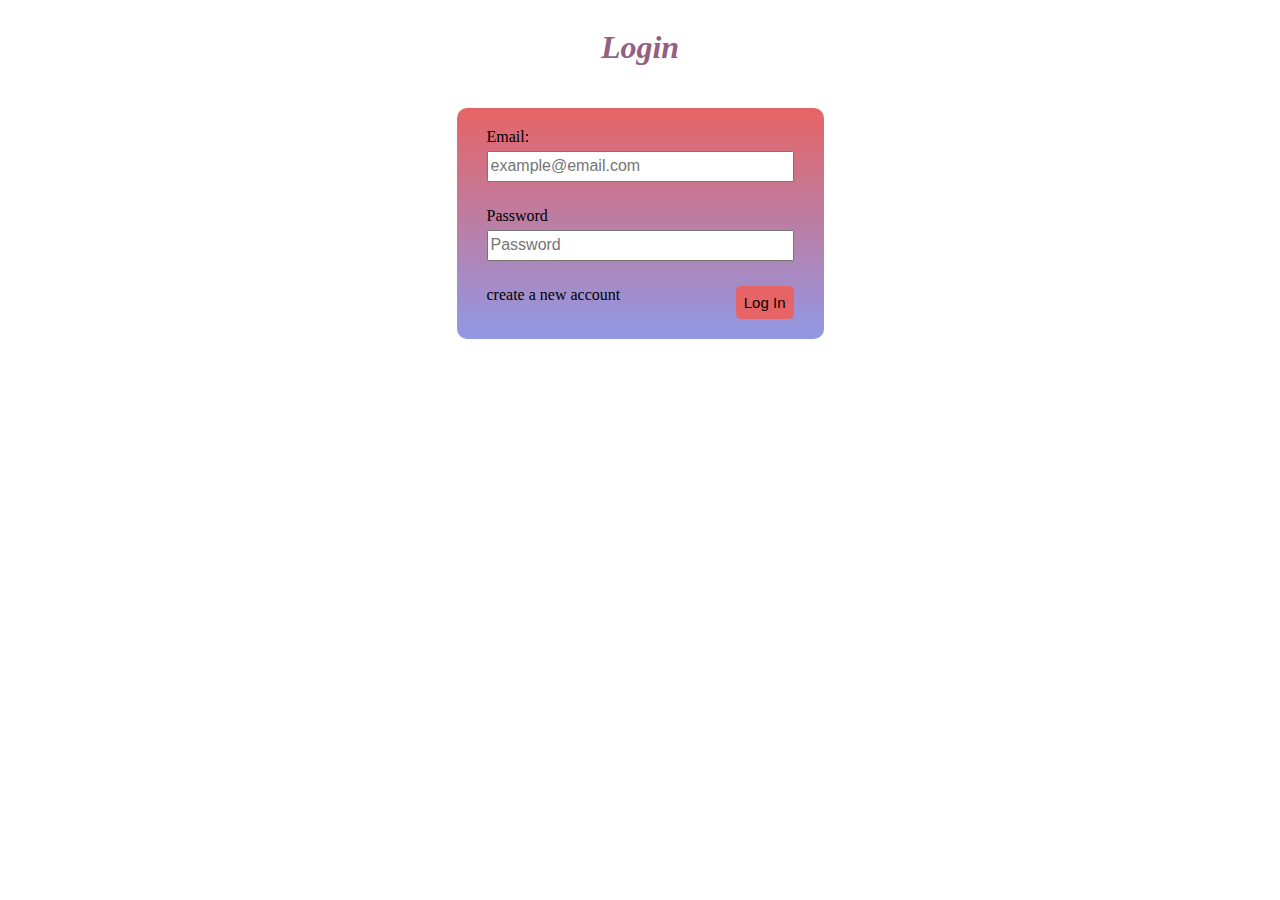
<file: index.html>
<!DOCTYPE html>
<html lang="en">
<head>
    <meta charset="UTF-8">
    <meta http-equiv="X-UA-Compatible" content="IE=edge">
    <meta name="viewport" content="width=device-width, initial-scale=1.0">
    <link rel="stylesheet" href="index.css">
    <title>Login Page</title>
</head>
<body>
    <div class="layout">
    <h1>Login</h1>
    <form action="">
        <div class="form-group">
            <label for="">Email:</label>
            <input type="email" size="30" placeholder="example@email.com">
        </div>

        <div class="form-group">
            <label for="">Password</label>
            <input type="password" size="30" placeholder="Password">
        </div>

        <div class="button-layout">
            <a href="">create a new account</a>
            <button type="submit"> Log In</button>
        </div>
    </form>
    </div>
    </body>
</html>
</file>
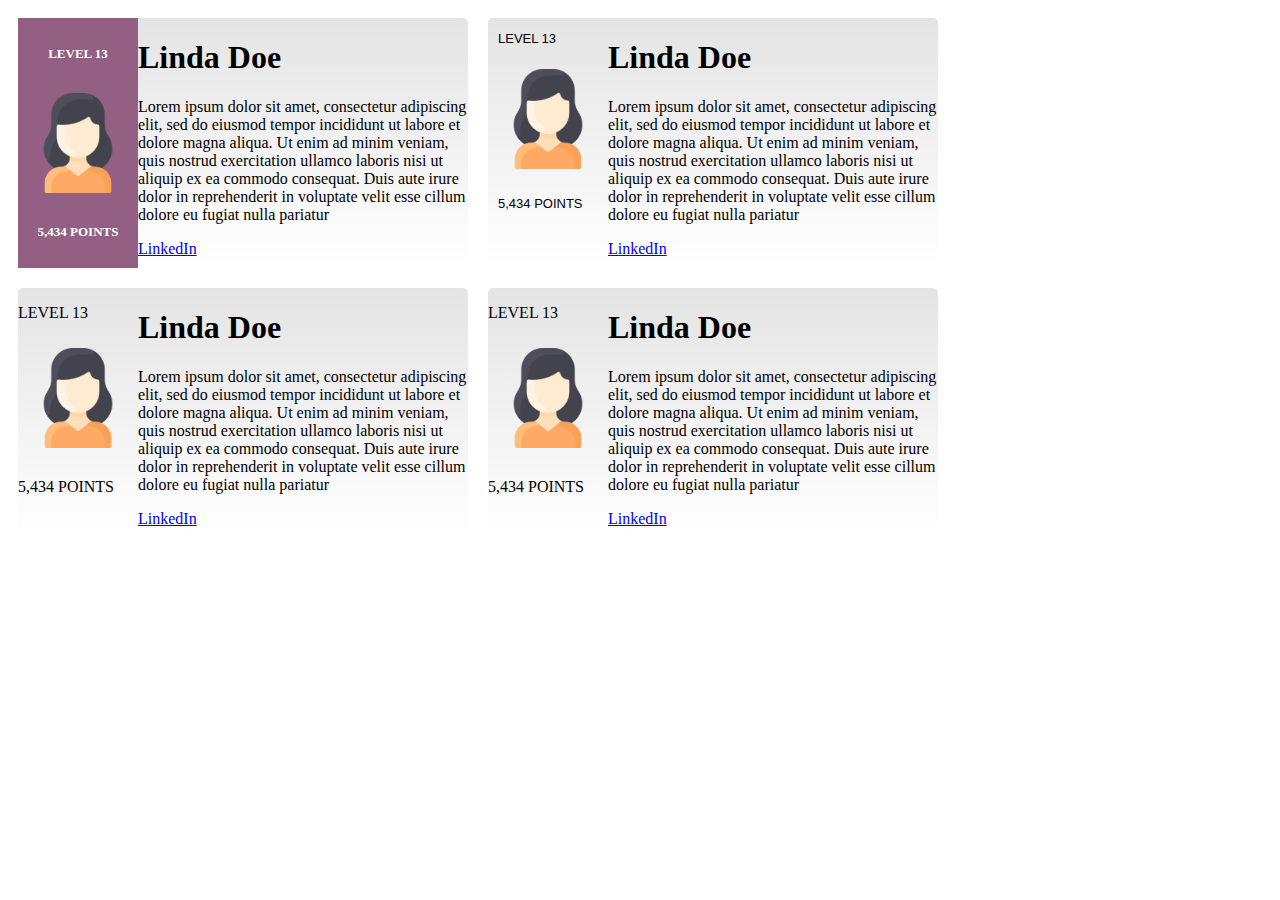
<file: cards.html>
<!DOCTYPE html>
<html lang="en">
<head>
    <meta charset="UTF-8">
    <meta http-equiv="X-UA-Compatible" content="IE=edge">
    <meta name="viewport" content="width=device-width, initial-scale=1.0">
    <link rel="stylesheet" href="cards.css">
    <title>Cards</title>
</head>
<body>
    <div class="container">
    <div class="card">
        <div class="left-info">
            <p>LEVEL 13</p>
            <img src= image/woman.png alt="">
            <p>5,434 POINTS</p>
        </div>
        <div>
        <h1> Linda Doe</h1>
        <p>Lorem ipsum dolor sit amet, consectetur adipiscing elit, sed do eiusmod tempor incididunt ut labore et dolore magna aliqua. Ut enim ad minim veniam, quis nostrud exercitation ullamco laboris nisi ut aliquip ex ea commodo consequat. Duis aute irure dolor in reprehenderit in voluptate velit esse cillum dolore eu fugiat nulla pariatur</p>
        <a href="www.google.com">LinkedIn</a>
        </div>
    </div>
    <div class="card">
        <div class="right-info">
            <p>LEVEL 13</p>
            <img src= image/woman.png alt="">
            <p>5,434 POINTS</p>
        </div>
        <div>
        <h1> Linda Doe</h1>
        <p>Lorem ipsum dolor sit amet, consectetur adipiscing elit, sed do eiusmod tempor incididunt ut labore et dolore magna aliqua. Ut enim ad minim veniam, quis nostrud exercitation ullamco laboris nisi ut aliquip ex ea commodo consequat. Duis aute irure dolor in reprehenderit in voluptate velit esse cillum dolore eu fugiat nulla pariatur</p>
        <a href="www.google.com">LinkedIn</a>
        </div>
    </div>
    <div class="card">
        <div>
            <p>LEVEL 13</p>
            <img src= image/woman.png alt="">
            <p>5,434 POINTS</p>
        </div>
        <div>
        <h1> Linda Doe</h1>
        <p>Lorem ipsum dolor sit amet, consectetur adipiscing elit, sed do eiusmod tempor incididunt ut labore et dolore magna aliqua. Ut enim ad minim veniam, quis nostrud exercitation ullamco laboris nisi ut aliquip ex ea commodo consequat. Duis aute irure dolor in reprehenderit in voluptate velit esse cillum dolore eu fugiat nulla pariatur</p>
        <a href="www.google.com">LinkedIn</a>
        </div>
    </div>
    <div class="card">
        <div>
            <p>LEVEL 13</p>
            <img src= image/woman.png alt="">
            <p>5,434 POINTS</p>
        </div>
        <div>
        <h1> Linda Doe</h1>
        <p>Lorem ipsum dolor sit amet, consectetur adipiscing elit, sed do eiusmod tempor incididunt ut labore et dolore magna aliqua. Ut enim ad minim veniam, quis nostrud exercitation ullamco laboris nisi ut aliquip ex ea commodo consequat. Duis aute irure dolor in reprehenderit in voluptate velit esse cillum dolore eu fugiat nulla pariatur</p>
        <a href="www.google.com">LinkedIn</a>
        </div>
    </div>
</div> 
</body>
</html>
</file>
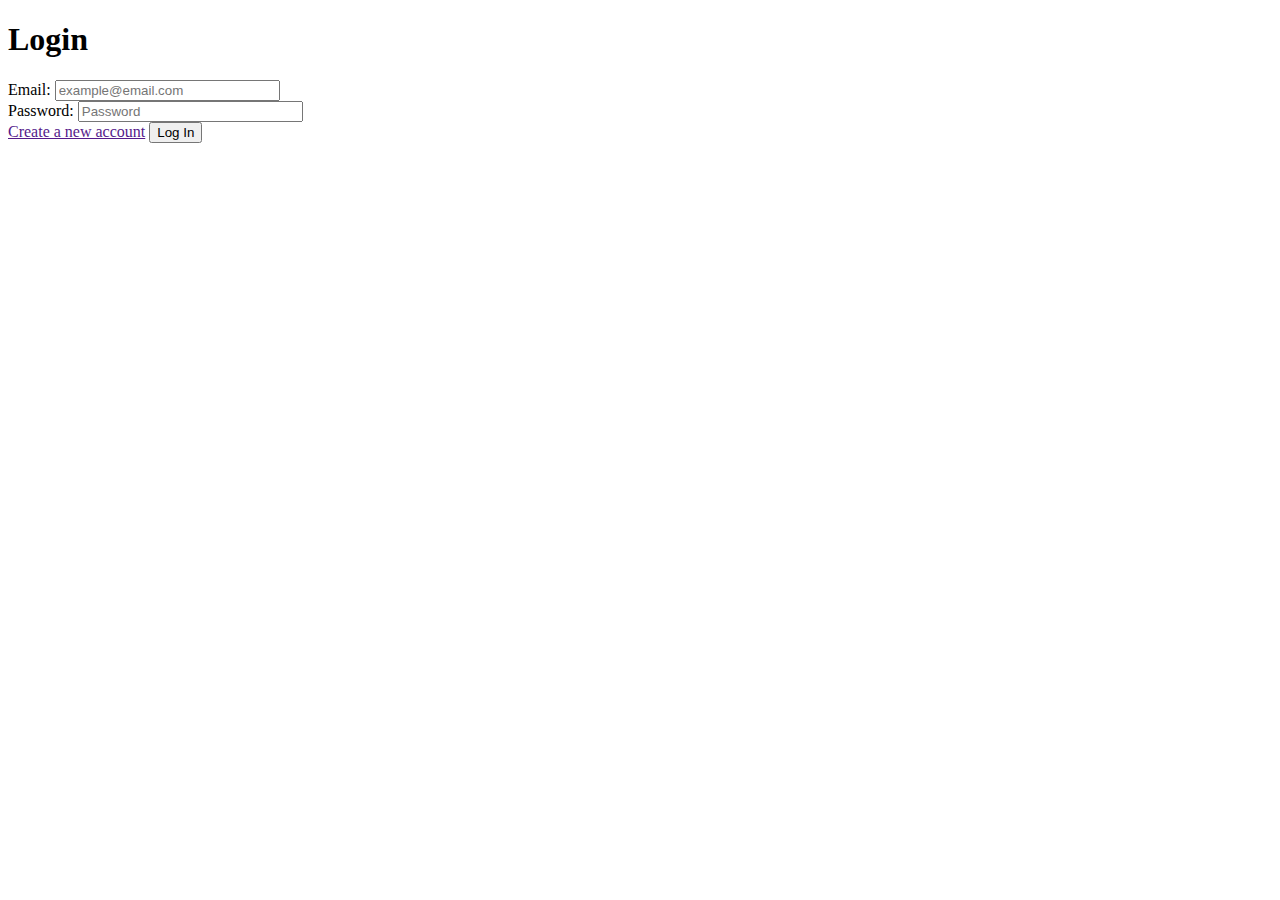
<file: index2.html>
<!DOCTYPE html>
<html lang="en">
<head>
    <meta charset="UTF-8">
    <meta http-equiv="X-UA-Compatible" content="IE=edge">
    <meta name="viewport" content="width=device-width, initial-scale=1.0">
    <title>Document</title>
    <link href="https://cdn.jsdelivr.net/npm/bootstrap@5.2.3/dist/css/bootstrap.min.css" rel="stylesheet" integrity="sha384-rbsA2VBKQhggwzxH7pPCaAqO46MgnOM80zW1RWuH61DGLwZJEdK2Kadq2F9CUG65" crossorigin="anonymous">
</head>
<body>
    <script src="https://cdn.jsdelivr.net/npm/bootstrap@5.2.3/dist/js/bootstrap.bundle.min.js" integrity="sha384-kenU1KFdBIe4zVF0s0G1M5b4hcpxyD9F7jL+jjXkk+Q2h455rYXK/7HAuoJl+0I4" crossorigin="anonymous"></script>
    <div class="container">
        <div class="row">
            <div class="col-lg-4">
            </div>
            <div class="col-lg-4">
                <h1 class="text-center fst-italic">Login</h1>
                <form action="" class="bg-light shadow p-3 rounded-3">
                    <div class="mb-3">
                        <label class="form-label" for="login-email">Email:</label>
                        <input class="form-control" id="login-email" size="25" type="email" placeholder="example@email.com">
                    </div>
                    <div class="mb-3">
                        <label class="form-label" for="login-password">Password:</label>
                        <input class="form-control" id="login-password" size="25" type="password" placeholder="Password">
                    </div>
                    <div class="d-flex justify-content-between">
                        <a class="text-decoration-none text-warning" href="">Create a new account</a>
                        <button class="btn btn-warning" type="submit">Log In</button>
                    </div>
                </form>
            </div>
            <div class="col-lg-4">
            </div>
        </div>
    </div>
        </body>
    </html>
</file>
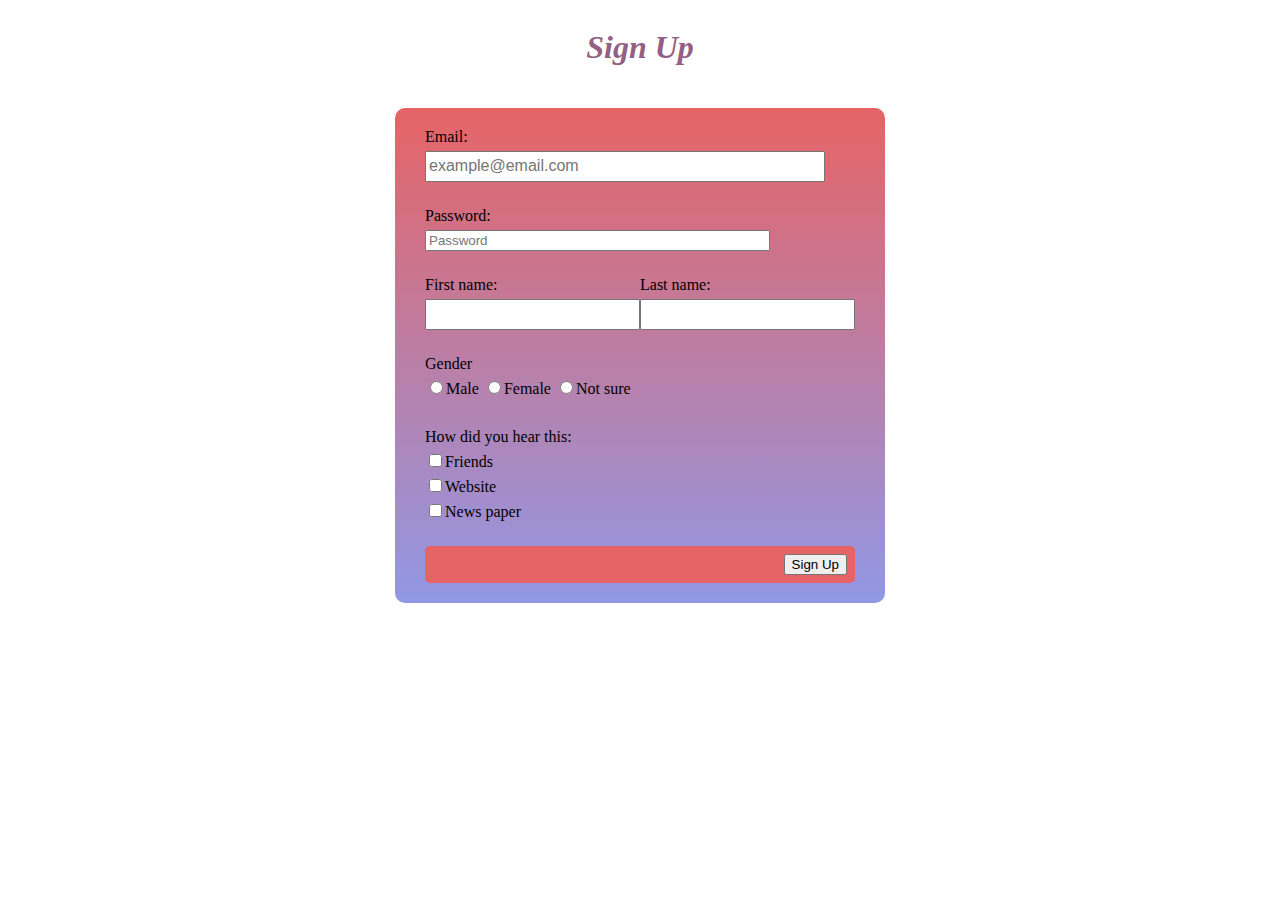
<file: signup.html>
<!DOCTYPE html>
<html lang="en">
<head>
    <meta charset="UTF-8">
    <meta http-equiv="X-UA-Compatible" content="IE=edge">
    <meta name="viewport" content="width=device-width, initial-scale=1.0">
    <link rel="stylesheet" href="signup.css">
    <title>Sign Up</title>
</head>
<body>
    <div class="layout">
    <h1>Sign Up</h1>
    <form action="">
        <div class="form-group">
            <label for="">Email:</label>
            <input type="email" size="40" placeholder="example@email.com">
        </div>
        <div class="form-group">
            <label for="">Password:</label>
            <input type="password" size="40" placeholder="Password">
        </div>
        <div class="form-block">
        <div class="form-group">
            <label for="">First name:</label>
            <input type="text">
        </div>
        <div class="form-group">
            <label for="">Last name:</label>
            <input type="text">
        </div>
    </div>
        <div class="gender">
             <label for="">Gender</label>
             <div class="form-group">
             <label for="male-radio"><input id="male-radio" name= "gender" type="radio">Male</label>
             <label for="female-radio"><input id="female-radio" name= "gender" type="radio">Female</label>
             <label for="notsure-radio"><input id="notsure-radio" name= "gender"type="radio">Not sure</label>
            </div>
        </div>
        <div class="category">
            <label for="">How did you hear this:</label>
            <div class="form-group">
                    <label for=""><input type="checkbox">Friends</label>
                    <label for=""><input type="checkbox">Website</label>
                    <label for=""><input type="checkbox">News paper</label>
            </div>
        </div>
        <div class="button-layout">
            <button type="button">Sign Up</button>
        </div>
    </form>
</div>
</body>
</html>
</file>
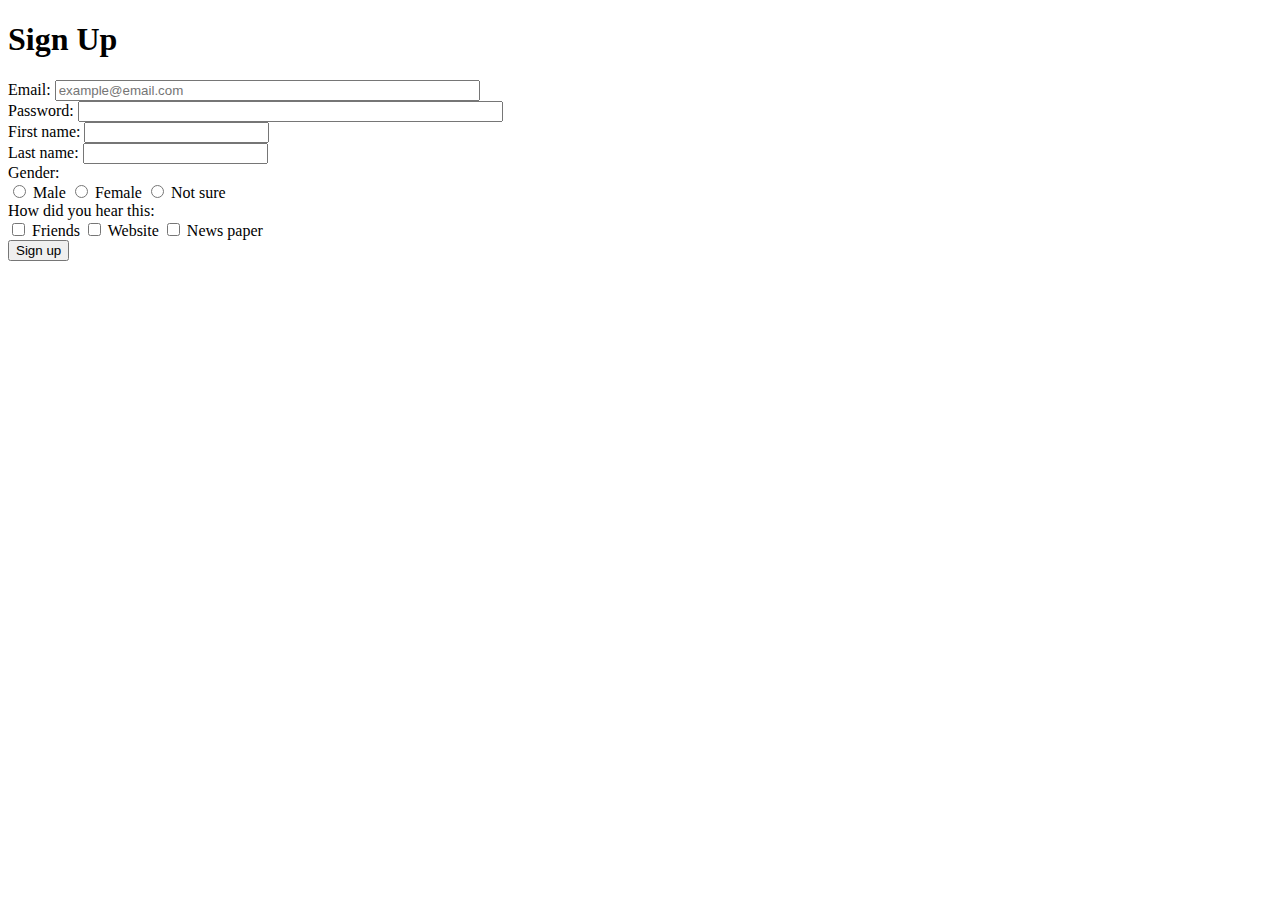
<file: signup2.html>
<!DOCTYPE html>
<html lang="en">
<head>
    <meta charset="UTF-8">
    <meta http-equiv="X-UA-Compatible" content="IE=edge">
    <meta name="viewport" content="width=device-width, initial-scale=1.0">
    <title>Document</title>
    <link href="https://cdn.jsdelivr.net/npm/bootstrap@5.2.3/dist/css/bootstrap.min.css" rel="stylesheet" integrity="sha384-rbsA2VBKQhggwzxH7pPCaAqO46MgnOM80zW1RWuH61DGLwZJEdK2Kadq2F9CUG65" crossorigin="anonymous">
</head>
<body>
    <script src="https://cdn.jsdelivr.net/npm/bootstrap@5.2.3/dist/js/bootstrap.bundle.min.js" integrity="sha384-kenU1KFdBIe4zVF0s0G1M5b4hcpxyD9F7jL+jjXkk+Q2h455rYXK/7HAuoJl+0I4" crossorigin="anonymous"></script>
    <div class="contaier">
        <div class="row">
            <div class="col-lg-3"></div>
            <div class="col-lg-6">
                <h1 class="text-center fst-italic mt-3">Sign Up</h1>
                <form action="" class="bg-light shadow  p-3 rounded-3  m-5">
                    <div class="mb-3">
                        <label class="form-label" for="signup-email">Email:</label>
                        <input class="form-control" id="signup-email" size="50" type="email" placeholder="example@email.com">
                    </div>
                    <div class="mb-3">
                        <label class="form-label" for="signup-password">Password:</label>
                        <input class="form-control" id="signup-password" size="50" type="password">
                    </div>
                    <div class="form-block">
                        <div class="mb-3">
                            <label class="form-label" for="firstname-password">First name:</label>
                            <input class="form-control" id="firstname-password" type="text">
                        </div>
                        <div class="mb-3">
                            <label class="form-label" for="lastname-password">Last name:</label>
                            <input class="form-control" id="lastname-password" type="text">
                        </div>
                    </div>
                    <div class="mb-3">
                        <label class="form-label" for="">Gender:</label>
                        <div class="gender">
                            <label for="male-radio"><input id="male-radio" type="radio" name="gender"> Male</label>
                            <label for="female-radio"><input id="female-radio" type="radio" name="gender"> Female</label>
                            <label for="notsure-radio"><input id="notsure-radio" type="radio" name="gender"> Not sure</label>
                        </div>
                    </div>
                    <div class="mb-3">
                        <label class="form-label" for="">How did you hear this:</label>
                        <div>
                            <label for="friends-checkbox"><input id="friends-checkbox" type="checkbox" value="friends" name="category"> Friends </label>
                            <label for="website-checkbox"><input id="website-checkbox" type="checkbox" value="website" name="category"> Website</label>
                            <label for="newspaper-checkbox"><input id="newspaper-checkbox" type="checkbox" value="newspaper" name="category"> News paper</label>
                        </div>
                    </div>
                    <div>
                        <button class="btn btn-warning" type="submit">Sign up</button>
                    </div>
                </form>
            </div>
            <div class="col-lg-3"></div>
        </div>
    </div>
    </body>
    </html>
</file>
<file: index.css>
.layout {
    display: flex;
    flex-direction: column;
    align-items: center;
}
h1 {
    font-style: italic;
    color: #935f82;
}
form{
   background: linear-gradient(#e66465, #9198e5); 
   padding: 20px 30px;
   box-shadow: 2px 5px 10px rgbs(0,0,0,0.5);
   border-radius: 10px;
   margin-top: 20px;
}

form label{
    display: block;
    margin-bottom: 5px;
}
.form-group{
    margin-bottom: 25px;
}
input{
    outline-color: white;
    height: 25px;
    font-size: 16px;
}
.button-layout{
    display: flex;
    justify-content: space-between;

}
button{
    background-color: #e66465;
    border: none;
    border-radius: 5px;
    font-size: 15px;
    padding: 8px;
}
button:hover{
    color: white;
    cursor: pointer;
    transform: scale(1.1);
}
a{
    color: black;
    text-decoration: none;
    }
a:hover{
    color: white;
}
</file>
<file: cards.css>
.container{
    display: flex;
    flex-wrap: wrap;
}
.card{
    width: 450px;
    height: 250px;
    border-radius: 5px;
    box-shadow: 2px 5 px 10 px rgba(0,0,0,0.5);
    background: linear-gradient(#e5e4e4, #fff);
    display: flex;
    margin: 10px;
}
img {
    width: 100px;
    margin: 10px;
}

.left-info{
    width: 150px;
    display: flex;
    flex-direction: column;
    justify-content: center;
    align-items: center;
    background-color: #935f82;
}
.left-info p {
    background: rgba (0,0,0,0.25);
    padding: 8px;
    border-radius: 10px;
    color: white;
    text-transform: uppercase;
    font-size: 13px;
    font-weight: bold;
}

.right-info h1{
    padding-left: 10px;
}

.right-info p{
    font-family: Helvetica, sans-serif;
    font-size: 13px;
    padding: 0 10px;
}

.right-infor a{
    position: absolute;
    bottom: 12px;
    right: 12px;
}
</file>
<file: signup.css>
.layout {
    display: flex;
    flex-direction: column;
    align-items: center;
}
h1 {
    font-style: italic;
    color: #935f82;
}
form{
   background: linear-gradient(#e66465, #9198e5); 
   padding: 20px 30px;
   box-shadow: 2px 5px 10px rgbs(0,0,0,0.5);
   border-radius: 10px;
   margin-top: 20px;
}
form label{
    display: block;
    margin-bottom: 5px;
}
.form-group{
    margin-bottom: 25px;}

.form-block{
    display: flex;
    justify-content: space-between;
}

.gender label{
    display: inline-block;
}

input[type='email'], 
input [type='password'], 
input[type='text']
{
    height:25px;
    outline-color: white;
    font-size: 16px;
}

input [type='radio'], 
input [type='rcheckbookadio']
{
    transform: scale(1.1);
    accent-color: black;
}
.button-layout{
    display: flex;
    justify-content: flex-end;
    background-color: #e66465;
    border: none;
    border-radius: 5px;
    font-size: 15px;
    padding: 8px;
}
button:hover{
    color: white;
    cursor: pointer;
    transform: scale(1.1);
}
</file>
